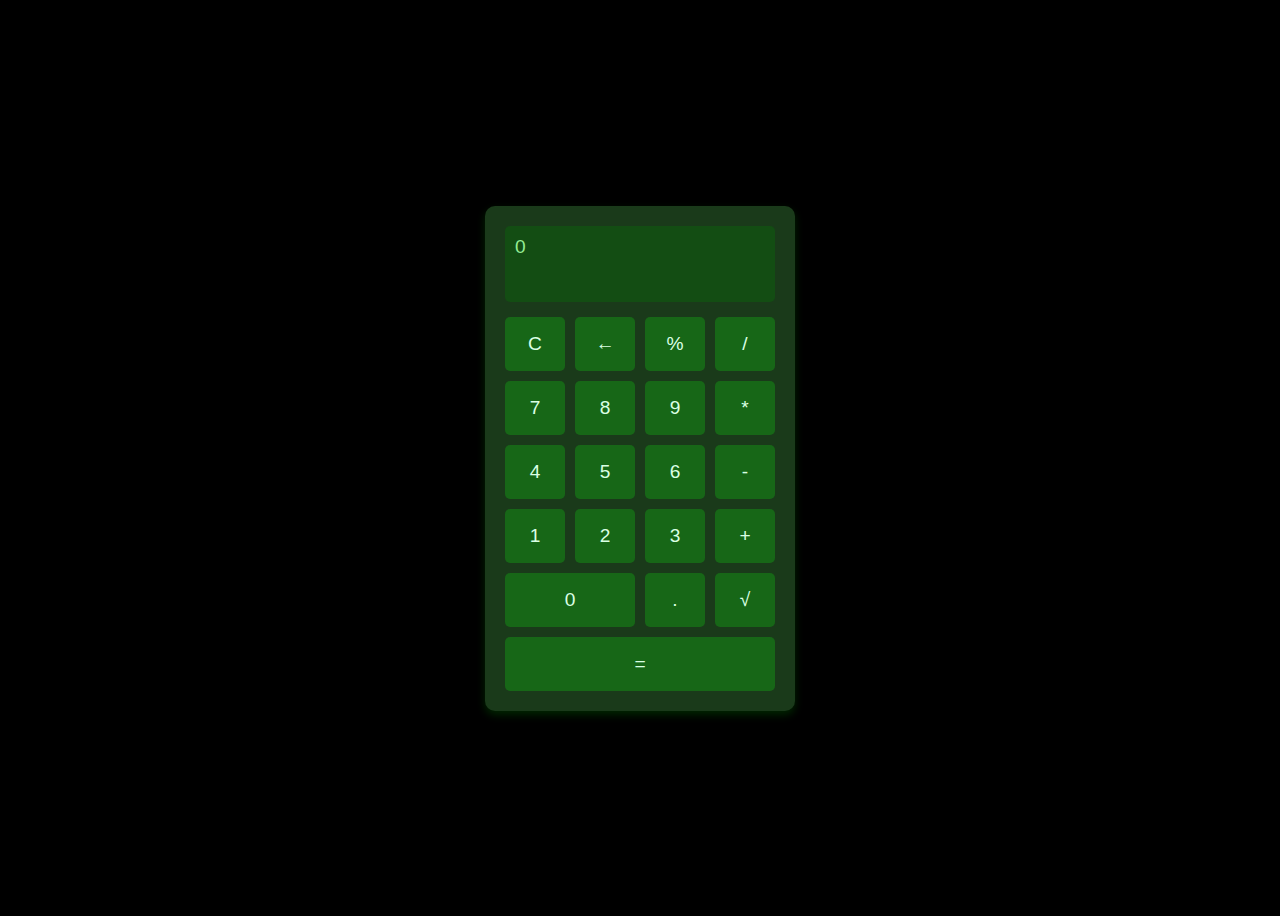
<file: index.html>
<!DOCTYPE html>
<html lang="en">
<head>
  <meta charset="UTF-8">
  <title>Enhanced Calculator</title>
  <link rel="stylesheet" href="style.css">
</head>
<body>
  <div class="calculator">
    <div class="display">
      <div id="input"></div>
      <div id="result"></div>
    </div>
    <div class="buttons">
      <button onclick="clearAll()">C</button>
      <button onclick="backspace()">←</button>
      <button onclick="appendValue('%')">%</button>
      <button onclick="appendValue('/')">/</button>
      <button onclick="appendValue('7')">7</button>
      <button onclick="appendValue('8')">8</button>
      <button onclick="appendValue('9')">9</button>
      <button onclick="appendValue('*')">*</button>
      <button onclick="appendValue('4')">4</button>
      <button onclick="appendValue('5')">5</button>
      <button onclick="appendValue('6')">6</button>
      <button onclick="appendValue('-')">-</button>
      <button onclick="appendValue('1')">1</button>
      <button onclick="appendValue('2')">2</button>
      <button onclick="appendValue('3')">3</button>
      <button onclick="appendValue('+')">+</button>
      <button onclick="appendValue('0')" style="grid-column: span 2;">0</button>
      <button onclick="appendValue('.')">.</button>
      <button onclick="squareRoot()">√</button>
      <button onclick="calculateResult()" style="grid-column: span 4;">=</button>
    </div>
  </div>
  <script src="script.js"></script>
</body>
</html>
</file>
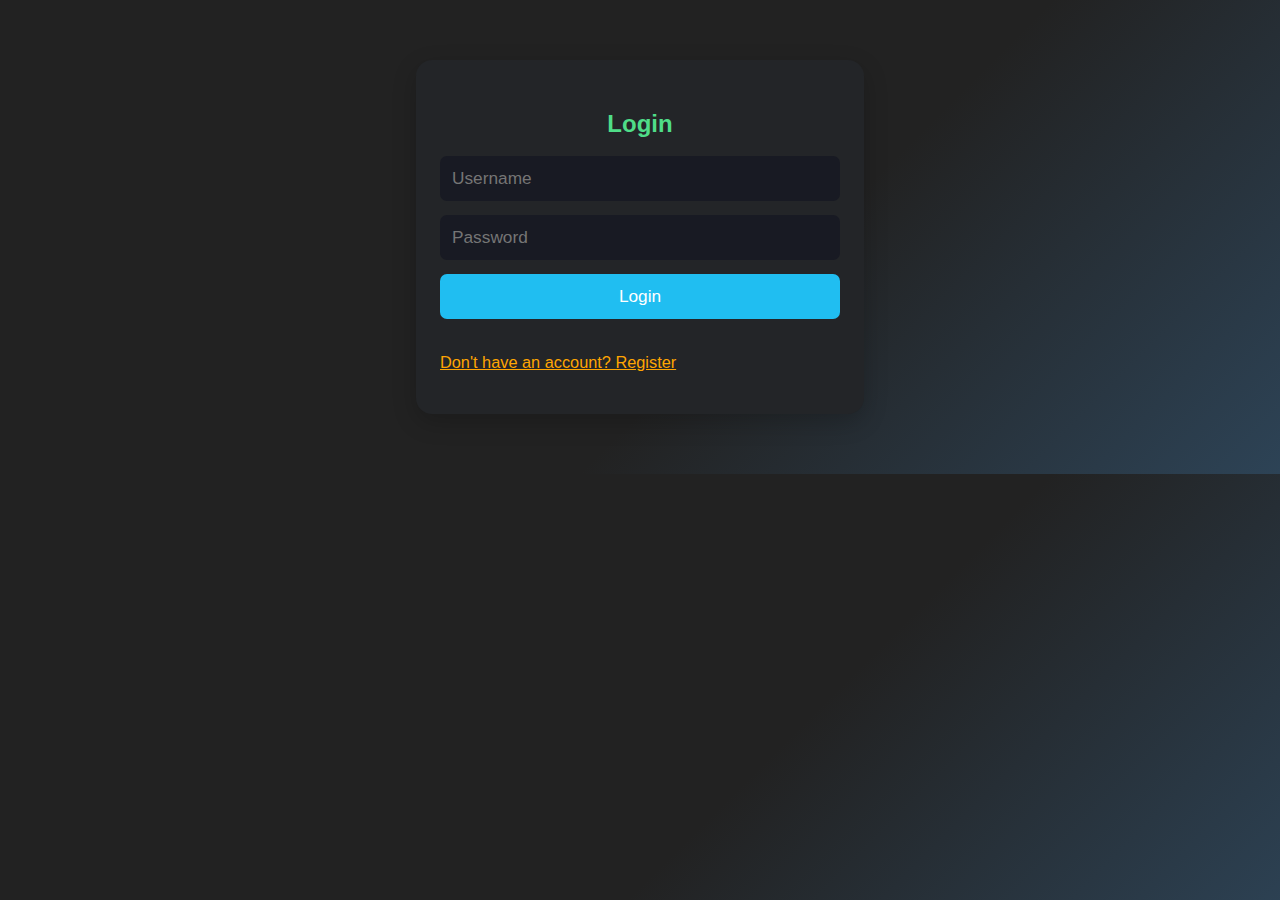
<file: login/index.html>
<!DOCTYPE html>
<html lang="en">
<head>
  <meta charset="UTF-8">
  <title>Simple Auth System</title>
  <link rel="stylesheet" href="style.css">
</head>
<body>
  <div class="main-container">
    <div id="form-wrap">
      <!-- Dynamic content appears here -->
    </div>
  </div>
  <script src="script.js"></script>
</body>
</html>
</file>
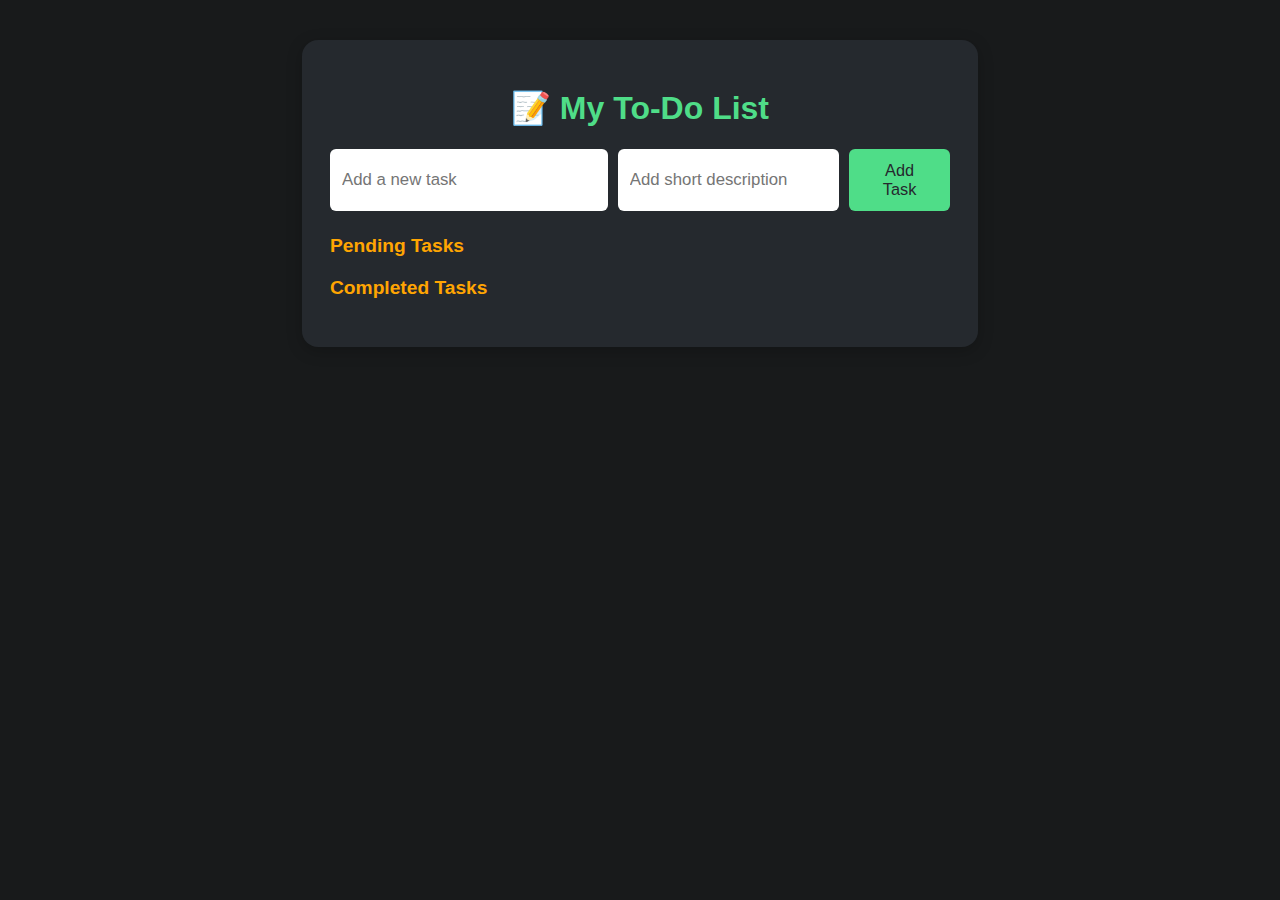
<file: to-do/index.html>
<!DOCTYPE html>
<html lang="en">
<head>
  <meta charset="UTF-8">
  <title>To-Do Web App</title>
  <link rel="stylesheet" href="style.css">
</head>
<body>
  <div class="container">
    <h1>📝 My To-Do List</h1>
    <div class="add-section">
      <input type="text" id="taskInput" placeholder="Add a new task">
      <input type="text" id="descInput" placeholder="Add short description">
      <button onclick="addTask()">Add Task</button>
    </div>
    <div class="tasks-section">
      <h2>Pending Tasks</h2>
      <ul id="pendingTasks"></ul>
    </div>
    <div class="tasks-section">
      <h2>Completed Tasks</h2>
      <ul id="completedTasks"></ul>
    </div>
  </div>
  <script src="script.js"></script>
</body>
</html>
</file>
<file: style.css>
body {
  font-family: sans-serif;
  display: flex;
  height: 100vh;
  justify-content: center;
  align-items: center;
  background: #000; /* black background */
}
.calculator {
  background: #1a3a1a; /* dark green */
  padding: 20px;
  border-radius: 10px;
  box-shadow: 0 4px 8px rgba(0,64,0,0.6);
}
.display {
  background: #134d13; /* green display background */
  color: #bbffbb; /* light green for numbers */
  font-size: 1.1rem;
  padding: 10px;
  border-radius: 5px;
  margin-bottom: 15px;
  min-height: 56px;
}
#input {
  font-size: 1.2rem;
  min-height: 1.2rem;
  color: #93ec93;
}
#result {
  font-size: 2rem;
  color: #bbffbb;
  min-height: 2rem;
}
.buttons {
  display: grid;
  grid-template-columns: repeat(4, 60px);
  grid-gap: 10px;
}
button {
  font-size: 1.2rem;
  padding: 16px 0;
  border: none;
  border-radius: 5px;
  background: #176717; /* button green */
  color: #daffe4;
  cursor: pointer;
  transition: background .2s, color .2s;
}
button:hover {
  background: #25a225; /* brighter green on hover */
  color: #fff;
}
button:active {
  background: #2fc42f; /* active color */
}
</file>
<file: login/style.css>
body {
  margin: 0;
  background: linear-gradient(135deg, #222 60%, #2d4356 100%);
  font-family: 'Segoe UI', Arial, sans-serif;
}

.main-container {
  max-width: 400px;
  margin: 60px auto;
  background: #232528;
  padding: 30px 24px 20px 24px;
  border-radius: 16px;
  box-shadow: 0 8px 24px rgba(0,0,0,0.20);
}

h2 {
  color: #4fdd88;
  margin-bottom: 18px;
  text-align: center;
}

form {
  display: flex;
  flex-direction: column;
  margin-bottom: 12px;
}

input {
  padding: 12px;
  border-radius: 7px;
  border: none;
  margin-bottom: 14px;
  font-size: 1.08rem;
  background: #181a23;
  color: #fff;
}

button {
  background: #20bef1;
  color: #fff;
  border: none;
  border-radius: 7px;
  padding: 12px 0px;
  font-size: 1.08rem;
  margin-bottom: 10px;
  cursor: pointer;
  transition: background 0.22s;
}

button:hover {
  background: #4fdd88;
  color: #212326;
}

.link-btn {
  background: none;
  color: #ffa502;
  border: none;
  text-decoration: underline;
  font-size: 1.02rem;
  cursor: pointer;
}

.success {
  color: #4fdd88;
  text-align: center;
}
.error {
  color: #fc5c65;
  text-align: center;
}
.secured {
  text-align: center;
  margin-top: 20px;
  color: #82fdaf;
  font-size: 1.2rem;
}
.logout-btn {
  background: #fc5c65;
  color: #fff;
  margin-top: 18px;
  padding: 10px 0;
}
</file>
<file: to-do/style.css>
body {
  background: #181a1b;
  color: #ededed;
  font-family: 'Segoe UI', Arial, sans-serif;
  margin: 0;
  padding: 0;
}

.container {
  max-width: 620px;
  margin: 40px auto;
  background: #25292e;
  padding: 28px;
  border-radius: 16px;
  box-shadow: 0 4px 16px rgba(0,0,0,.21);
}

h1 {
  color: #4fdd88;
  text-align: center;
}

.add-section {
  display: flex;
  justify-content: center;
  margin-bottom: 24px;
}

#taskInput, #descInput {
  width: 45%;
  padding: 12px;
  border: none;
  border-radius: 6px;
  font-size: 1.05rem;
  margin-right: 10px;
}

#descInput {
  width: 35%;
}

button {
  background: #4fdd88;
  color: #25292e;
  border: none;
  border-radius: 6px;
  padding: 12px 20px;
  font-size: 1.02rem;
  cursor: pointer;
  transition: background 0.2s;
}

button:hover {
  background: #82fdaf;
}

.tasks-section {
  margin-bottom: 20px;
}

.tasks-section h2 {
  color: #ffa502;
  margin-bottom: 12px;
  font-size: 1.2rem;
}

ul {
  list-style: none;
  padding-left: 0;
}

li {
  background: #212326;
  padding: 10px 14px;
  border-radius: 8px;
  margin-bottom: 8px;
  display: flex;
  justify-content: space-between;
  align-items: center;
  flex-wrap: wrap;
}

.task-text {
  flex: 1;
  margin-right: 15px;
}

.task-desc {
  color: #ffa502;
  font-size: 0.97rem;
  margin-top: 4px;
}

.task-meta {
  font-size: 0.9rem;
  color: #bbb;
  margin-left: 20px;
}

.action-btns button {
  margin-left: 4px;
  padding: 5px 10px;
  font-size: 0.95rem;
  border-radius: 4px;
}

.complete-btn {
  background: #26de81;
  color: #212326;
}

.edit-btn {
  background: #20bef1;
  color: #212326;
}

.delete-btn {
  background: #fc5c65;
  color: #fff;
}

@media (max-width: 700px) {
  .container {
    padding: 16px;
  }
  #taskInput {
    width: 38%;
  }
  #descInput {
    width: 37%;
  }
}
</file>
